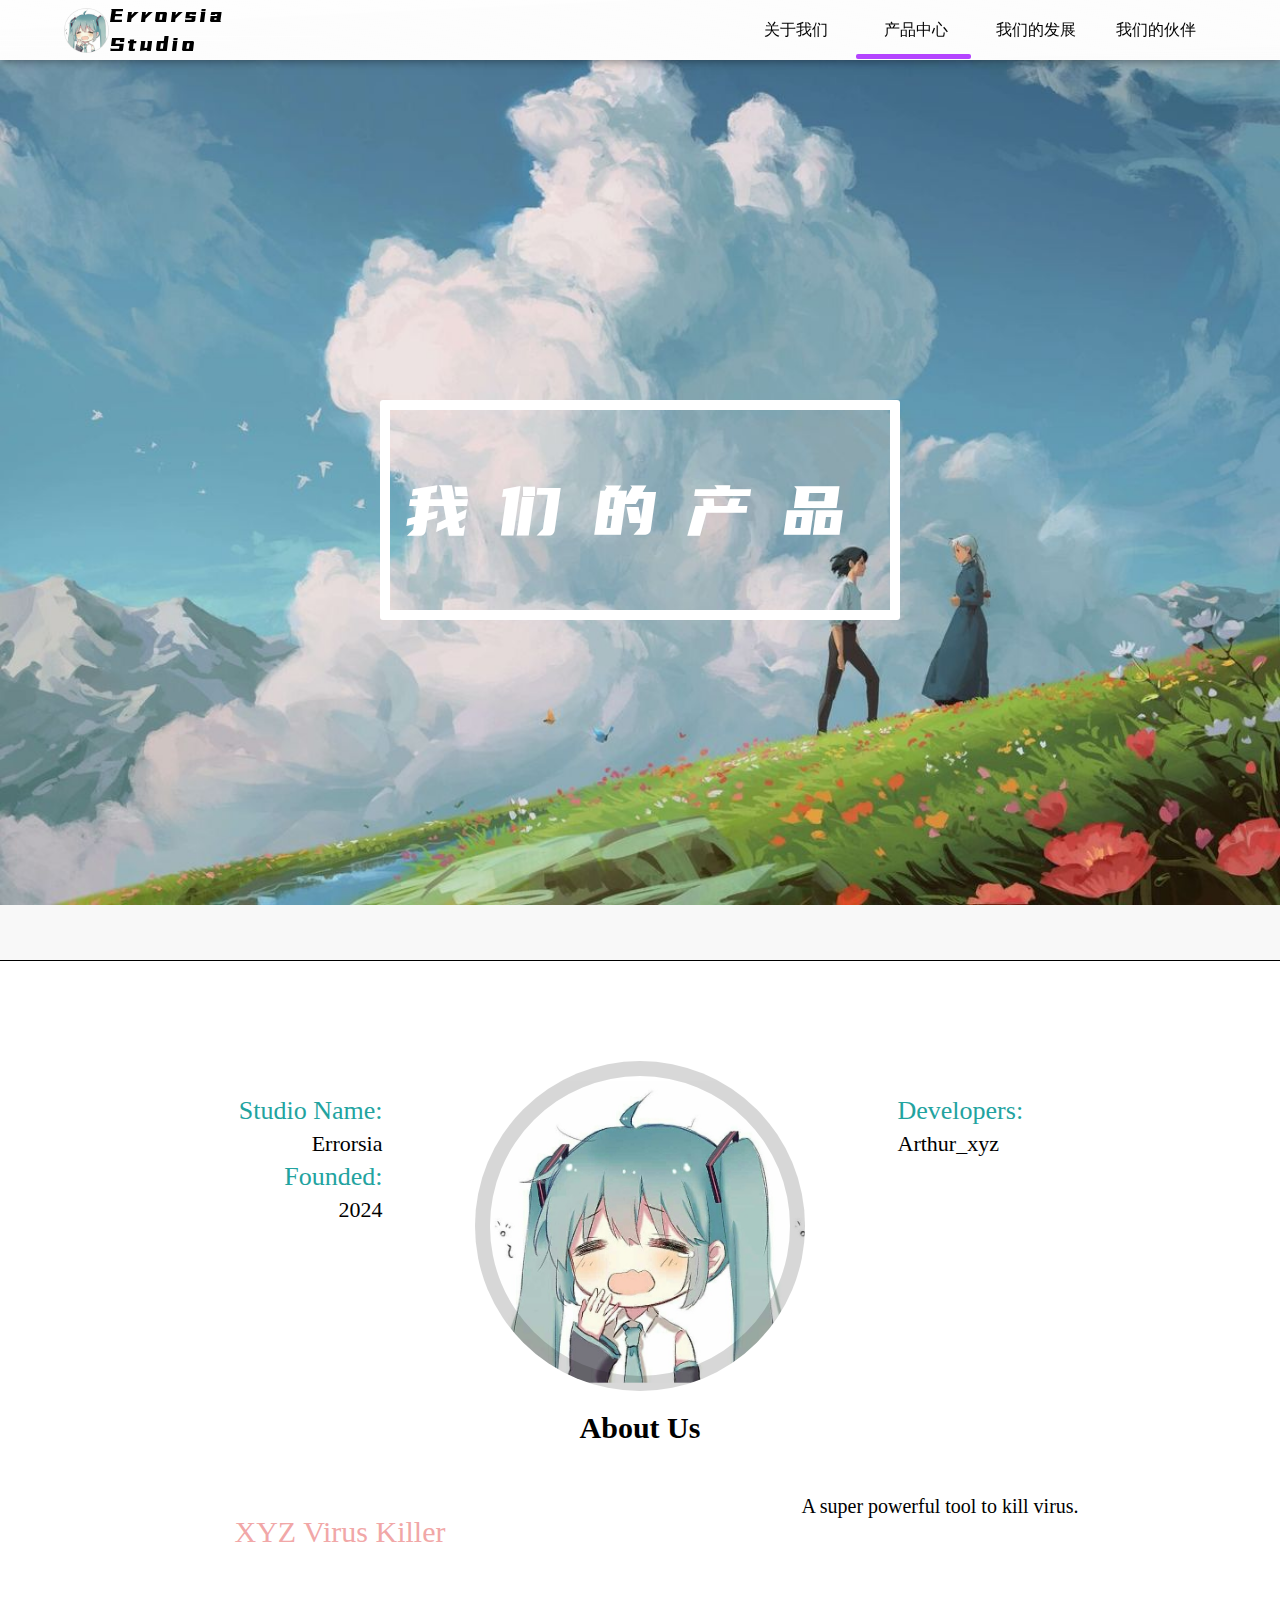
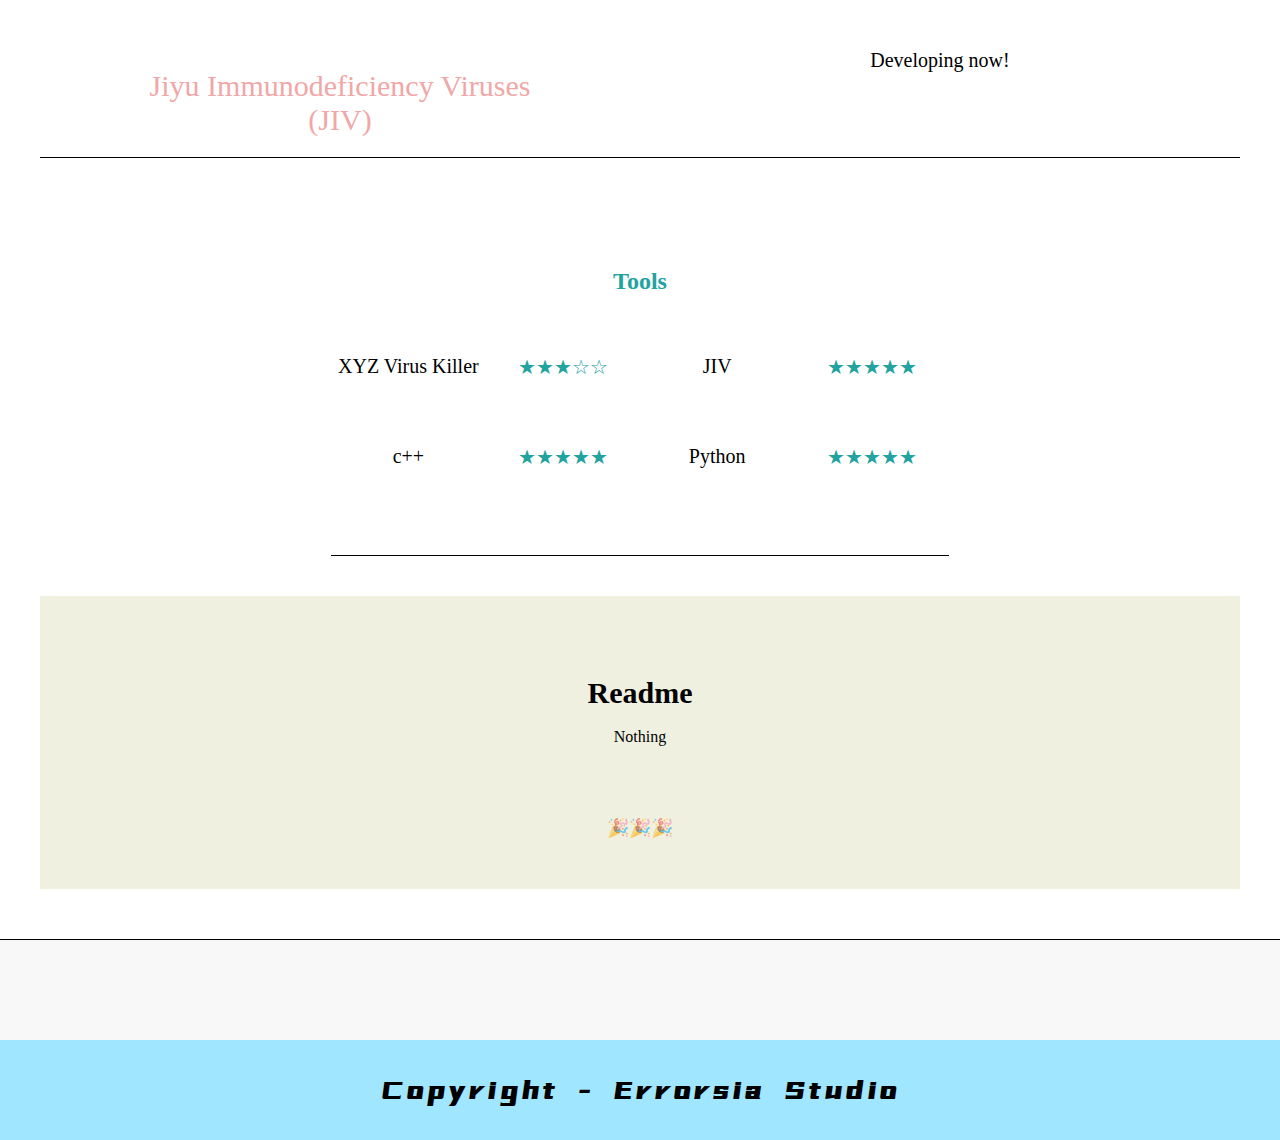
<file: products.html>
<!DOCTYPE html>
<html lang="en">

<head>
    <meta charset="UTF-8">
    <meta http-equiv="X-UA-Compatible" content="IE=edge">
    <meta name="viewport" content="width=device-width, initial-scale=1.0">
    <title>Errorsia - Products</title>
    <link rel="stylesheet" href="./css/nav.css">
    <link rel="stylesheet" href="./css/all.css">
    <style>
        body .shell-main-nav ul .nav-box {
            left: 240px;
            /* background-color: red; */
        }

        * {
            margin: 0;
            padding: 0;
        }

        body {
            background-color: rgb(248, 248, 248);
            background-repeat: no-repeat;
            background-size: contain;
        }

        body .shell-main-nav {
            margin-bottom: 0;
        }

        .main {
            position: relative;
            display: flex;
            justify-content: center;
            align-items: center;
            flex-direction: column;
            max-width: 1430px;
            overflow-x: hidden;
            transform: translateY(0px);
            background-color: #fff;
            transition: .3s;
            padding: 50px;
            border: 1px solid #000;
        }

        .img {
            position: relative;
            width: 100%;
            height: 100vh;
            overflow: hidden;
            background-image: url('./image/backgroud1.png');
            background-attachment: fixed;
            background-size: 100%;
            background-repeat: no-repeat;
        }

        .img::after {
            content: '我们的产品';
            width: 500px;
            height: 200px;
            border-radius: 3px;
            position: absolute;
            left: 50%;
            top: 50%;
            transform: translate(-50%, -50%);
            border: #fff 10px solid;
            color: #fff;
            letter-spacing: 30px;
            font: 100 70px 'font';
            display: flex;
            align-items: center;
            justify-content: center;

        }

        /* -------------------------------------- */

        .section-top {
            width: 100%;
            height: 300px;
            display: flex;
            justify-content: space-evenly;
            margin-top: 50px;
        }

        .section-top-middle {
            width: 300px;
            height: 300px;
            border-radius: 50%;
            background-image: url('./image/miku.jpg');
            background-size: cover;
            background-position-y: -30px;
            margin: 0 50px;
            border: 15px solid rgba(0, 0, 0, 0.151);
        }

        .section-top-left,
        .section-top-right {
            width: 300px;
            height: 300px;
            font-size: 22px;
            margin-top: 30px;
        }

        .section-top-left {
            text-align: right;
        }

        .section-top p {
            font-size: 26px;
            color: #22A39F;
            margin: 5px 0;
        }

        .section-middle,
        .section-bottom {
            display: flex;
            flex-direction: column;
            justify-content: center;
            align-items: center;
        }

        .section-bottom {
            position: relative;
        }

        .section-middle-box {
            width: 100%;
            display: flex;
            margin: 50px 0;
        }

        .section-middle-left {
            width: 600px;
            display: flex;
            flex-direction: column;
            justify-content: center;
        }

        .section-middle-left span {
            text-align: left;
            color: rgb(241, 167, 167);
            margin-top: 20px;
        }

        .section-middle-right {
            width: 600px;
            display: flex;
            justify-content: center;
            font-size: 20px;
        }

        .section-middle-right img {
            width: 400px;
        }

        .section-middle-left span {
            text-align: center;
            font-size: 30px;
        }

        .Skills {
            width: 100%;
            display: flex;
            flex-wrap: wrap;
            justify-content: space-evenly;
            margin: 40px 0;
        }

        .Skills li {
            width: 50%;
            display: flex;
            justify-content: space-evenly;
            margin: 20px 0;
            height: 50px;
            cursor: pointer;
        }

        .Skills li span,
        .Skills li p {
            text-align: center;
            font-size: 20px;
            display: block;
            width: 50%;
            transition: .2s;
            letter-spacing: 0px;
        }

        .Skills li p {
            color: #22A39F;
        }

        .Skills li:hover p {
            letter-spacing: 5px;
        }

        .Achievement {
            margin-top: 40px;
            width: 100%;
            display: flex;
            justify-content: space-between;
        }

        .Achievement-left {
            display: flex;
            flex-direction: column;
            width: 300px;
        }

        .Achievement-left h2 {
            font-size: 18px;
            margin-bottom: 20px;
        }

        .Achievement-left span {
            font-size: 10px;
        }

        .Achievement-right {
            display: flex;
            justify-content: space-evenly;
            flex-wrap: wrap;
            width: 450px;
        }

        .Achievement-right img {
            width: 200px;
            margin-left: 20px;
            margin-bottom: 20px;
            transition: .3s;
        }

        .Achievement-right img:hover {
            transform: scale(1.1);
        }

        article {
            display: flex;
            justify-content: center;
        }

        aside {
            width: 100%;
            position: relative;
            left: 50%;
            transform: translate(-50%);
            display: flex;
            flex-direction: column;
            align-items: center;
            background-color: rgb(240, 240, 224);
            padding: 50px 0;
        }

        /* .bottom {
            width: 1300px;
            display: flex;
            justify-content: space-between;
            position: relative;
        } */

        .bottom::after {
            content: 'Errorsia@errorsia.com';
            position: absolute;
            top: -170px;
            width: 100%;
            text-align: center;
            font: 300 35px '';
        }

        /* .bottom img {
            width: 23%;
            height: 300px;
        } */
    </style>
</head>

<body>
    <div class="shell">
        <div class="shell-main">
            <div class="shell-main-nav">
                <div class="logo">
                    <img src="./image/miku.png" alt="">
                    <span>Errorsia Studio</span>
                </div>
                <ul>
                    <li></li>
                    <li><a href="./index.html">关于我们</a></li>
                    <li><a href="./products.html">产品中心</a></li>
                    <li><a href="./development.html">我们的发展</a></li>
                    <li><a href="./mate.html">我们的伙伴</a></li>
                    <div class="nav-box"></div>
                </ul>
            </div>
            <div class="img"></div>
            <div class="main">
                <section>
                    <div class="section-top">
                        <div class="section-top-left">
                            <p> Studio Name:<br /></p>
                            Errorsia<br />
                            <p>Founded:<br /></p>
                            2024<br />
                            <!-- <p>:Speciality<br /></p>
                            Illustration, logo design, scene Perspective<br /> -->

                        </div>
                        <div class="section-top-middle">

                        </div>
                        <div class="section-top-right">
                            <p>Developers:</p>
                            Arthur_xyz

                        </div>
                    </div>
                    <div class="section-middle">
                        <h2 style="font-size: 30px; margin-top: 50px;">About Us</h2>
                        <!-- <span>“Painting is the art of life”</span> -->
                        <div class="section-middle-box">
                            <div class="section-middle-left">
                                <span>XYZ Virus Killer</span>
                            </div>
                            <div class="section-middle-right">
                                <span>A super powerful tool to kill virus.</span>
                            </div>
                        </div>

                        <!-- <div class="section-middle-box">
                            <div class="section-middle-left">
                                <span>Sep2020-Jun2021</span>
                            </div>
                            <div class="section-middle-right">
                                <span>See the interest on the way. Extend the road under your feet with stories.
                                    <br><br>

                                    See the interest in creating everything. Paint the stars and the sea in the distance
                                    with a brush.</span>
                            </div>
                        </div> -->

                        <div class="section-middle-box" style="border-bottom:solid 1px #000; padding-bottom: 20px;">
                            <div class="section-middle-left">
                                <span>Jiyu Immunodeficiency Viruses<br>(JIV)</span>
                            </div>
                            <div class="section-middle-right">
                                <span>Developing now!</span>
                            </div>
                        </div>

                        <!-- <h2 style="font-size: 30px; margin: 30px 0;">Painting everyday</h2>
                        <span>“My favorite illustration”</span>

                        <div class="section-middle-box">
                            <div class="section-middle-left">
                                <span>The illustration lines are very tense, and it is obvious that they are drawn
                                    rather than polished. They are both powerful and elegant. Just like good sketch
                                    lines, they are good at both plane expression and spatial expression.</span>
                            </div>
                            <div class="section-middle-right">
                                <img src="./image/2 (10).png" alt="">
                            </div>
                        </div>

                        <div class="section-middle-box">
                            <div class="section-middle-right">
                                <img src="./image/2 (1).png" alt="">
                            </div>
                            <div class="section-middle-left">
                                <span>Style and personality, combining technology with life to further express
                                    themselves</span>
                            </div>

                        </div>

                        <h2 style="font-size: 30px; margin: 30px 0;"></h2>

                        <div class="section-middle-box" style="border-bottom:solid 1px #000; padding-bottom: 40px;">
                            <div class="section-middle-left" style="width: 100%;">
                                <span>The works directly attack the soul "-- Taking the road that others dare not take
                                    and interpreting their own legends
                                </span>
                            </div>
                        </div>-->
                    </div>

                </section>
                <article>
                    <div class="section-bottom">

                        <h2 style="margin-top: 60px; color: #22A39F">Tools</h2>
                        <ul class="Skills" style="border-bottom:solid 1px #000; padding-bottom: 40px;">
                            <li><span>XYZ Virus Killer</span>
                                <p>★★★☆☆</p>
                            </li>
                            <li><span>JIV</span>
                                <p>★★★★★</p>
                            </li>
                            <li><span>c++</span>
                                <p>★★★★★</p>
                            </li>
                            <li><span>Python</span>
                                <p>★★★★★</p>
                            </li>
                            <!-- <li><span>color</span>
                                <p>★★★★☆</p>
                            </li>
                            <li><span>structure</span>
                                <p>★★★★★</p>
                            </li> -->
                        </ul>

                    </div>
                </article>
                <aside>
                    <h2 style="font-size: 30px; margin-top: 30px;">Readme</h2><br />
                    <span>Nothing</span>
                    <p style="margin-top: 50px;font-size: 18px; color: #37373796;">
                        <br>🎉🎉🎉
                    </p>
                </aside>
            </div>
            <!-- <div class="bottom">
                <img src="./image/2 (6).png" alt="">
                <img src="./image/2 (2).png" alt="">
                <img src="./image/2 (4).png" alt="">
                <img src="./image/2 (9).png" alt="">
            </div> -->
            <div class="shell-main-footer">
                <span>Copyright - Errorsia Studio</span>
            </div>
        </div>

    </div>
    <script src="https://ajax.aspnetcdn.com/ajax/jquery/jquery-3.5.1.min.js"></script>
    <script>
        window.addEventListener('scroll', function () {
            let top = window.scrollY
            console.log(top)
            if (top > 200) {
                $('.main').css('transform', 'translateY(-300px)')
            } else {
                $('.main').css('transform', 'translateY(0%)')
            }
            // if (top > 650) {

            // } else {

            // }
        })
    </script>
</body>

</html>
</file>
<file: css/nav.css>
body .shell-main {
  width: 100%;
  height: auto;
  position: relative;
  transition: .2s;
  display: flex;
  flex-direction: column;
  align-items: center;
  margin-bottom: 100px;
}

body .shell-main-nav {
  width: 100%;
  height: 60px;
  position: sticky;
  z-index: 999;
  top: 0;
  box-shadow: 0 0 10px rgba(0, 0, 0, 0.5);
  margin-bottom: 18vh;
  background: linear-gradient(to right bottom, rgba(255, 255, 255, 0.8), rgba(255, 255, 255, 0.7), rgba(255, 255, 255, 0.6));
  backdrop-filter: blur(13px);
}

body .shell-main-nav .logo {
  width: 220px;
  height: 100%;
  position: absolute;
  left: 5%;
  justify-content: space-between;
  display: flex;
  align-items: center;
}

body .shell-main-nav .logo img {
  width: 45px;
  height: 45px;
  border-radius: 50%;
}

body .shell-main-nav .logo span {
  font: 100 22px 'font';
  letter-spacing: 2px;
}

body .shell-main-nav ul {
  width: 600px;
  height: 100%;
  display: flex;
  justify-content: space-evenly;
  align-items: center;
  position: absolute;
  right: 5%;
}

body .shell-main-nav ul .nav-box {
  position: absolute;
  bottom: 1px;
  left: 0;
  width: 115px;
  height: 5px;
  border-radius: 2px;
  background-color: #b444ff;
  z-index: -999;
  transition: .5s;
}

body .shell-main-nav ul li {
  width: 150px;
  text-align: center;
}

body .shell-main-nav ul li a {
  color: #000;
  display: block;
  width: 100%;
  height: 100%;
  line-height: 60px;
  text-align: center;
}
body .shell-main-nav ul li:nth-child(1):hover~.nav-box {
  left: 0px;
  background-color: red;
}
body .shell-main-nav ul li:nth-child(2):hover~.nav-box {
  left: 120px;
  background-color: red;
}

body .shell-main-nav ul li:nth-child(3):hover~.nav-box {
  left: 240px;
  background-color: #8da1f8;
}

body .shell-main-nav ul li:nth-child(4):hover~.nav-box {
  left: 360px;
  background-color: #ffb1b1;
}

body .shell-main-nav ul li:nth-child(5):hover~.nav-box {
  left: 480px;
  background-color: #7df88e;
}
/* media */
@media (max-width:768px) {
  body .shell-main-nav ul {
      transform: scale(.7);
      right: -60px;
      top: 2px;
  }
}

@media (max-width:600px) {
  body .shell-main-nav .logo {
      display: none;
  }

  body .shell-main-nav ul {
      transform: scale(.6);
      right: -130px;
  }
}
</file>
<file: css/all.css>
@charset "UTF-8";

@font-face {
  font-family: 'font';
  src: url("../font/优设标题黑_猫啃网.ttf");
}

* {
  padding: 0;
  margin: 0;
  list-style: none;
  outline: none;
  text-decoration: none;
}

body {
  display: flex;
  justify-content: center;
  align-items: center;
  background-color: #f7f7f7;
}

body .shell {
  width: 100%;
  position: relative;
  height: auto;
  display: flex;
  flex-direction: column;
  align-items: center;
}

body .shell-main-footer {
  width: 100%;
  position: relative;
  height: 100px;
  transform: translateY(100px);
  display: flex;
  justify-content: center;
  letter-spacing: 2px;
  align-items: center;
  text-align: center;
  font: 100 30px 'font';
  background-color: #a1e6ff;
}
</file>
